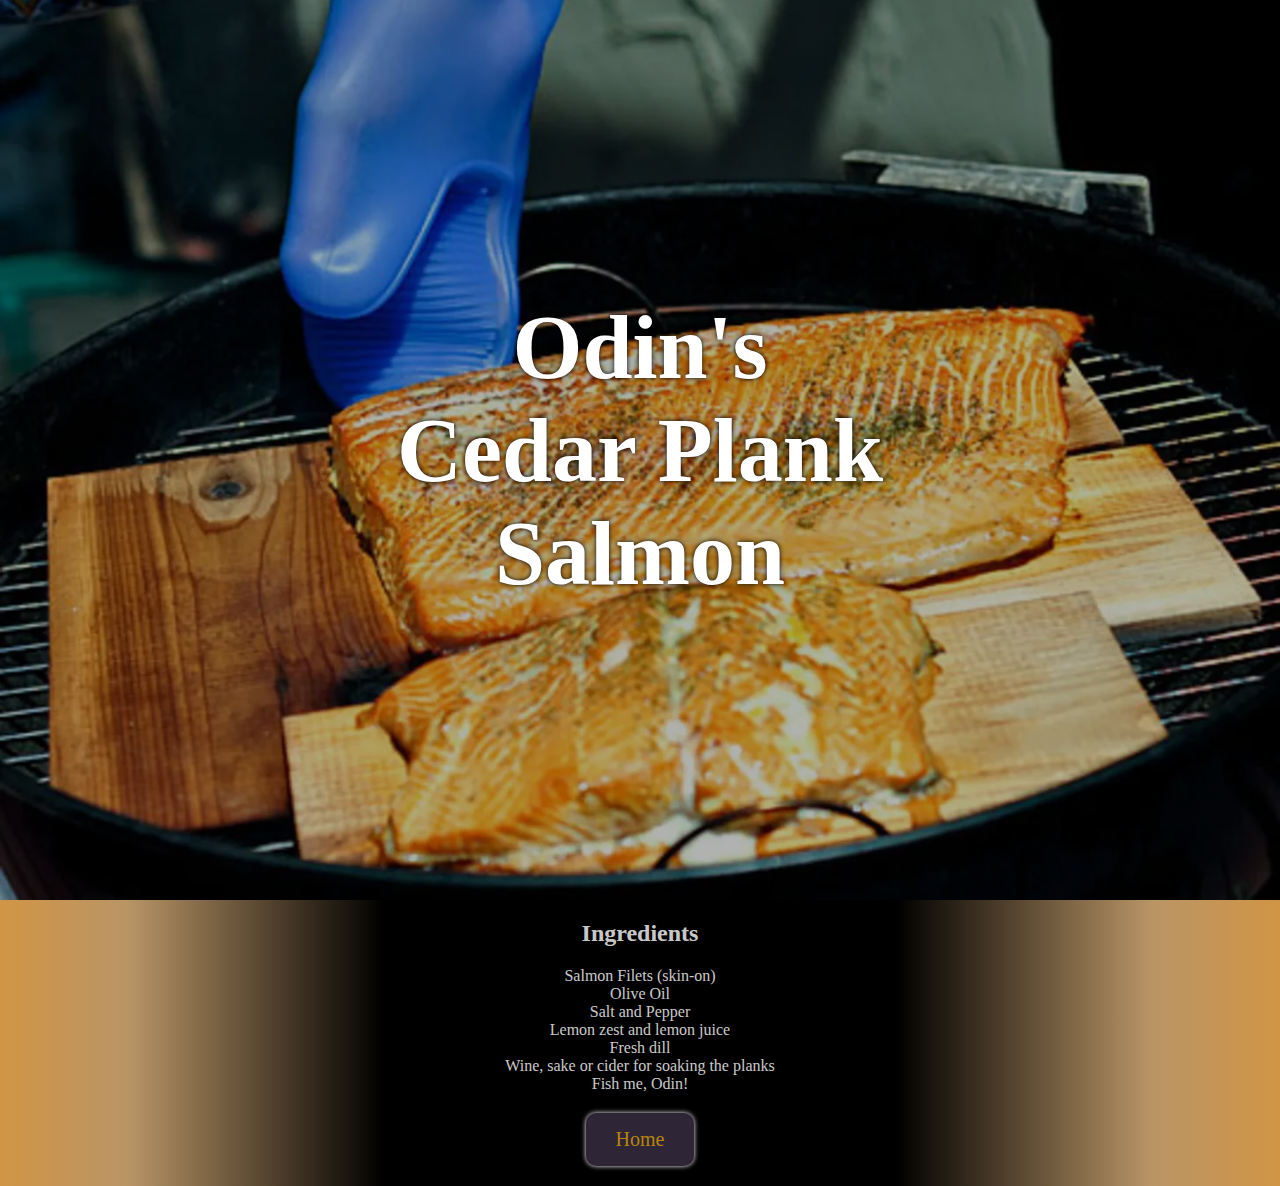
<file: recipes/cedarPlankSalmon.html>
<!DOCTYPE html>
<html lang="en">
<head>
    <meta charset="UTF-8">
    <meta name="viewport" content="width=device-width, initial-scale=1.0">
    <link rel="stylesheet" href="../styles.css">
    <title>Document</title>
</head>
<body>
    <div class="hero-image" style="background-image: 
                                   linear-gradient(rgba(0, 0, 0, 0.3), 
                                                   rgba(0, 0, 0, 0.3)), 
                                    url(../images/cedarPlankSalmon.webp);">
        <div class="hero-text" style="color: rgba(255, 255, 255, 1); 
                               text-shadow: 0 0 5px black;"">
            <h2>Odin's</h2>
            <h2>Cedar Plank Salmon</h2>
        </div>
    </div>
    <div class="ingredients salmon-div">
        <h2 class="ingredients-header">Ingredients</h2>
            <ul>
                <li>Salmon Filets (skin-on)</li>
                <li>Olive Oil</li>
                <li>Salt and Pepper</li>
                <li>Lemon zest and lemon juice</li>
                <li>Fresh dill</li>
                <li>Wine, sake or cider for soaking the planks</li>
                <a class="menu-link" href="">Fish me, Odin!</a>
            </ul>
            <a href="../index.html" class="home-button">Home</a>
    </div>
</body>
</html>
</file>
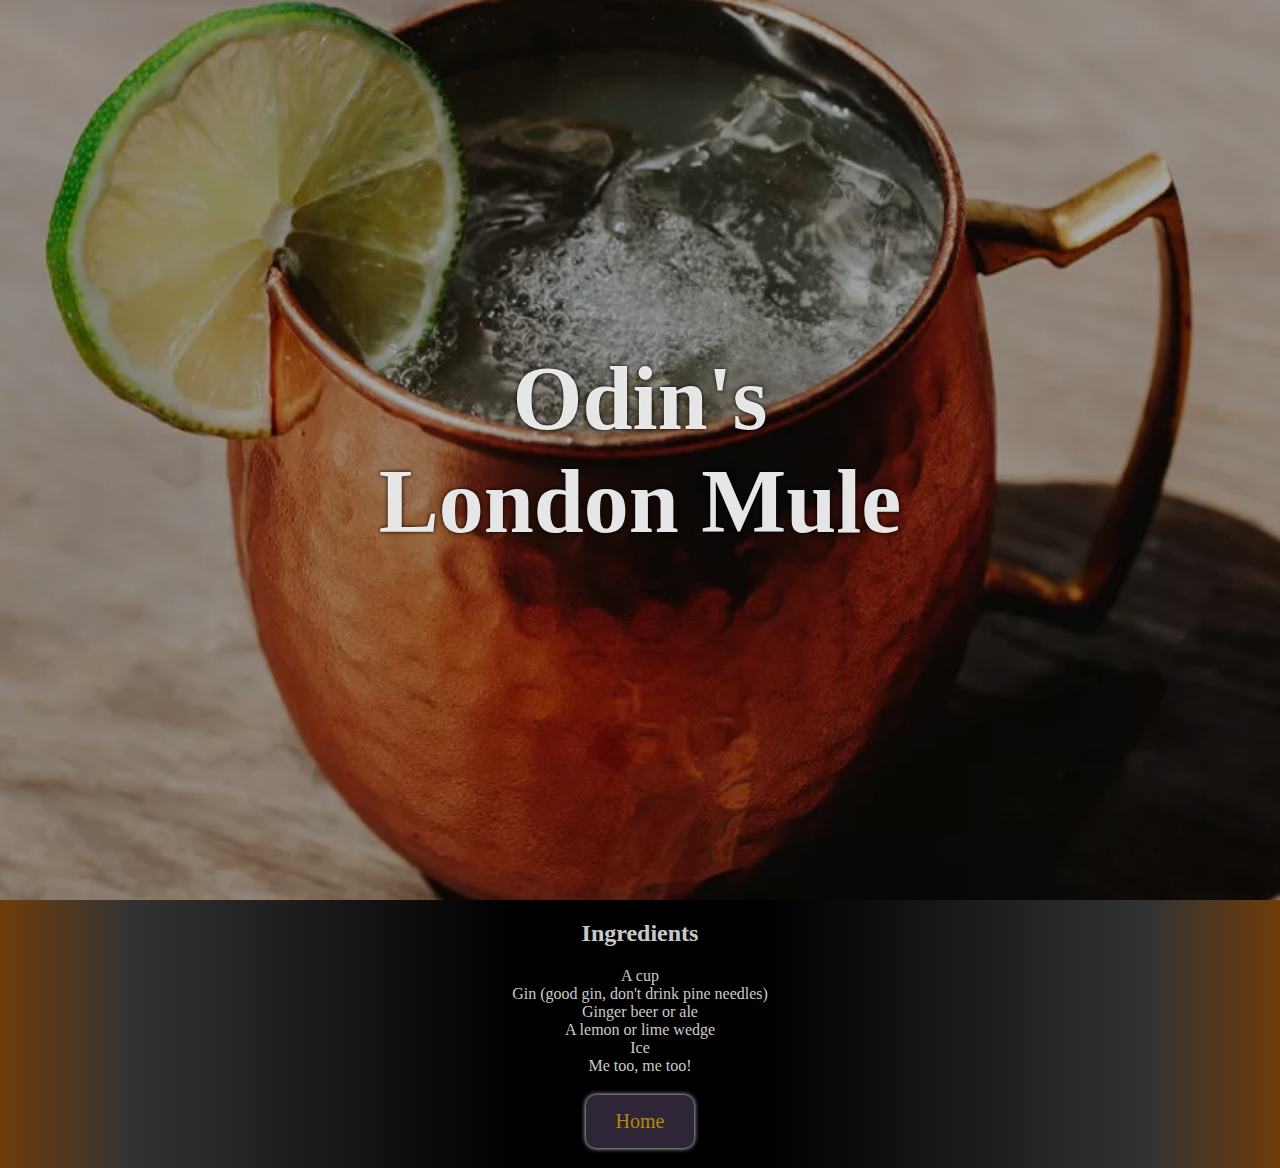
<file: recipes/londonMule.html>
<!DOCTYPE html>
<html lang="en">
<head>
    <meta charset="UTF-8">
    <meta name="viewport" content="width=device-width, initial-scale=1.0">
    <link rel="stylesheet" href="../styles.css">
    <title>Document</title>
</head>
<body>
    <div class="hero-image" style="background-image: 
                                   linear-gradient(rgba(0, 0, 0, 0.3), 
                                                   rgba(0, 0, 0, 0.3)), 
                                url('../images/london-mule-720x720-primary-6855087a28af48c7a22be2094d0328f5.webp');"">
        <div class="hero-text" style="color: rgba(255, 255, 255, 0.9); 
                               text-shadow: 0 0 4px black;">
            <h2>Odin's</h2>
            <h2>London Mule</h2>
        </div>
    </div>
    <div class="ingredients mule-div">
        <h2 class="ingredients-header">Ingredients</h2>
            <ul>
                <li>A cup</li>
                <li>Gin (good gin, don't drink pine needles)</li>
                <li>Ginger beer or ale</li>
                <li>A lemon or lime wedge</li>
                <li>Ice</li>
                <a class="menu-link" href="https://www.liquor.com/recipes/london-mule/">Me too, me too!</a>
            </ul>
        <a href="../index.html" class="home-button">Home</a>
    </div>

</body>
</html>
</file>
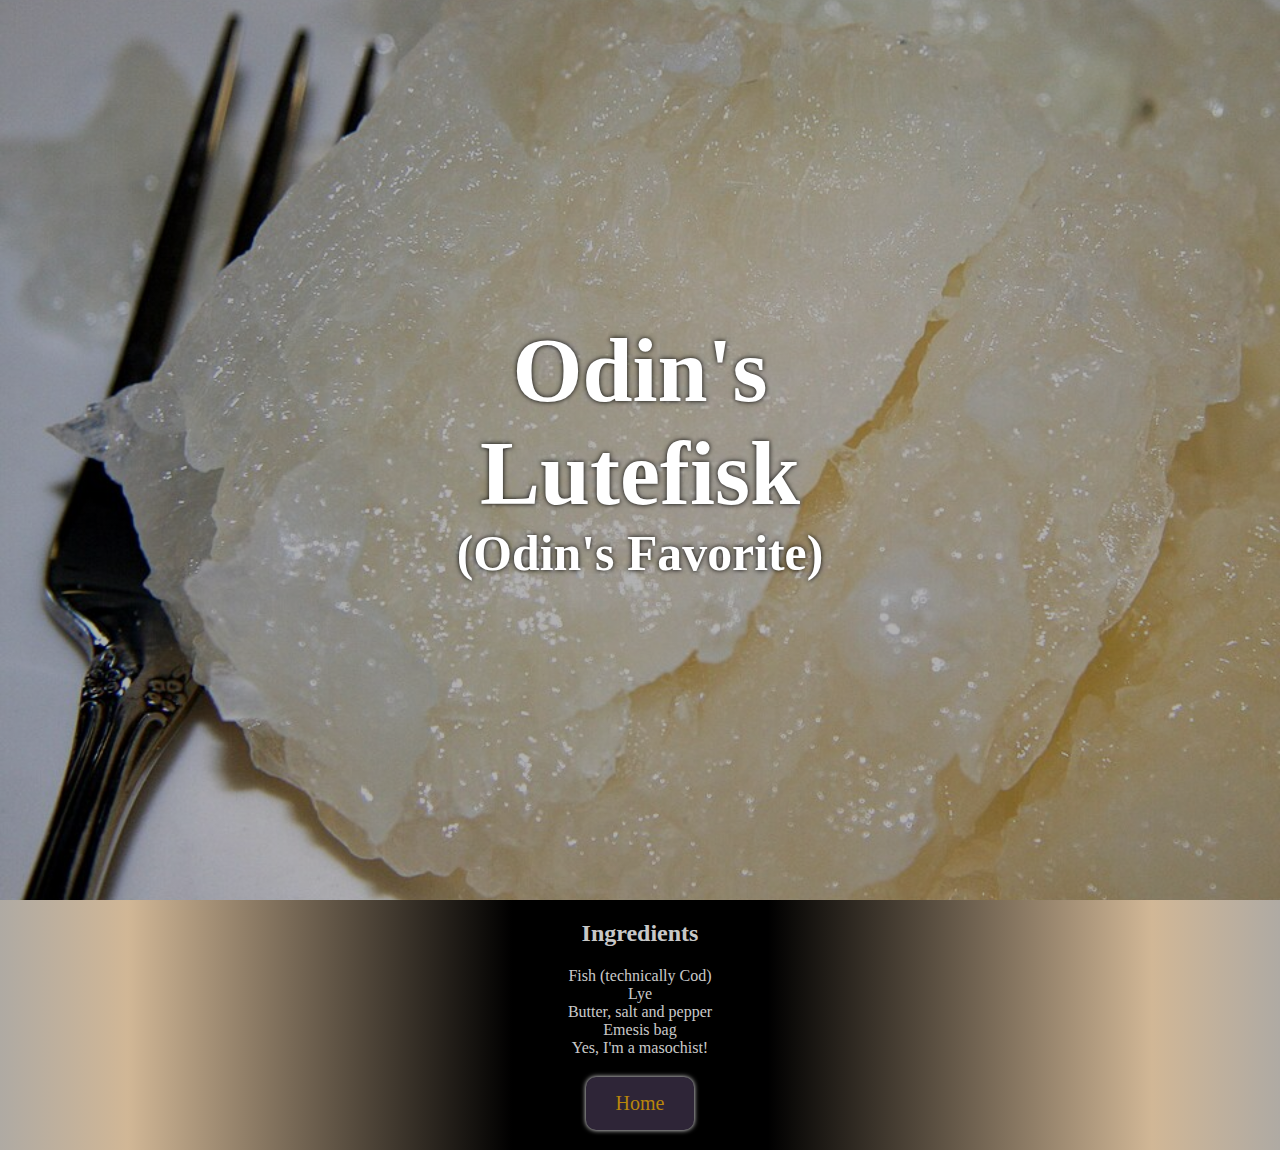
<file: recipes/lutefisk.html>
<!DOCTYPE html>
<html lang="en">
<head>
    <meta charset="UTF-8">
    <meta name="viewport" content="width=device-width, initial-scale=1.0">
    <link rel="stylesheet" href="../styles.css">
    <title>Document</title>
</head>
<body>
    <div class="hero-image" style="background-image: linear-gradient(rgba(0, 0, 0, 0.3), rgba(0, 0, 0, 0.3)), 
                                    url(../images/ForkLutefisk.jpg);">
        <div class="hero-text" style="color: rgba(255, 255, 255, 1); text-shadow: 0 0 5px black;"">
            <h2>Odin's</h2>
            <h2>Lutefisk</h2>
            <h5>(Odin's Favorite)</h5>
        </div>
    </div>
    <div class="ingredients lutefisk-div">
        <h2 class="ingredients-header">Ingredients</h2>
            <ul>
                <li>Fish (technically Cod)</li>
                <li>Lye</li>
                <li>Butter, salt and pepper</li>
                <li>Emesis bag</li>
                <a class="menu-link" href="https://whatscookingamerica.net/history/lutefiskhistory.htm">Yes, I'm a masochist!</a>
            </ul>
        <a href="../index.html" class="home-button">Home</a>
    </div>

</body>
</html>
</file>
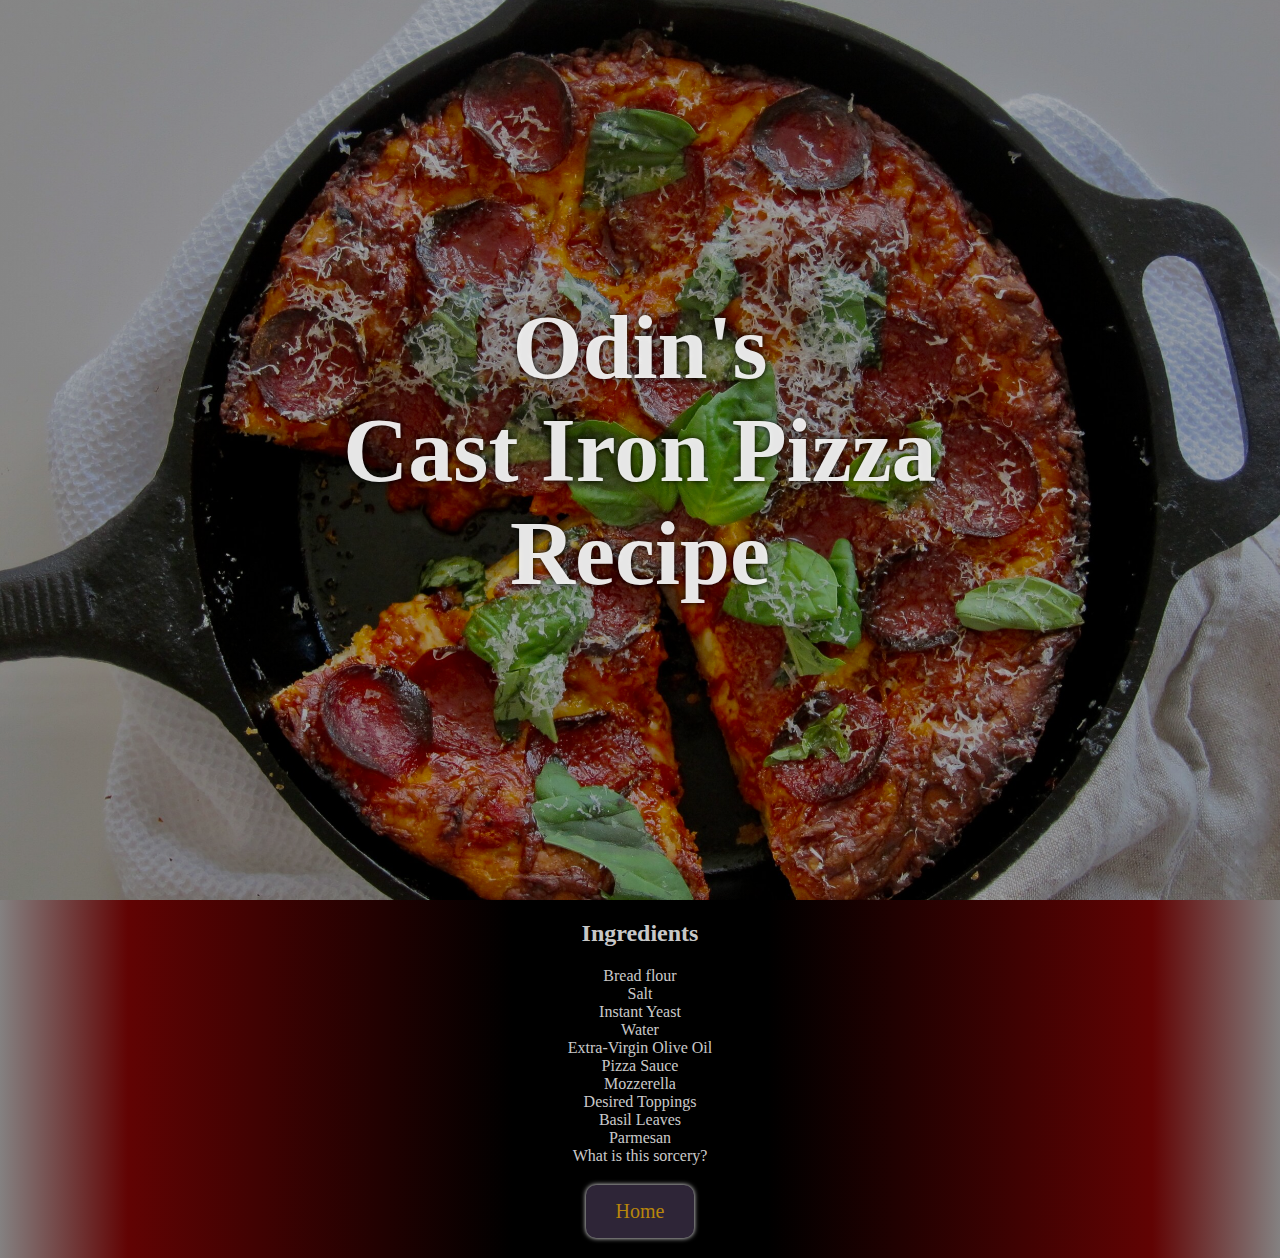
<file: recipes/pizza.html>
<!DOCTYPE html>
<html lang="en">
<head>
    <meta charset="UTF-8">
    <meta name="viewport" content="width=device-width, initial-scale=1.0">
        <link rel="stylesheet" href="../styles.css">
    <title>Document</title>
</head>
<body>
    <div class="hero-image" 
         style="background-image: 
                linear-gradient(rgba(0, 0, 0, 0.3), 
                                rgba(0, 0, 0, 0.3)), 
                                  url('../images/KAF+Cheesy+Pizza.jpg');">
        <div class="hero-text" style="color: rgba(255, 255, 255, 0.9); 
                                      text-shadow: 0 0 6px black;">
            <h2>Odin's</h2>
            <h2>Cast Iron Pizza Recipe</h2>
        </div>
    </div>
    <div class="ingredients pizza-div">
        <h2 class="ingredients-header">Ingredients</h2>
            <ul>
                <li>Bread flour</li>
                <li>Salt</li>
                <li>Instant Yeast</li>
                <li>Water</li>
                <li>Extra-Virgin Olive Oil</li>
                <li>Pizza Sauce</li>
                <li>Mozzerella</li>
                <li>Desired Toppings</li>
                <li>Basil Leaves</li>
                <li>Parmesan</li>
                <a class="menu-link" href="https://www.seriouseats.com/foolproof-pan-pizza-recipe">What is this sorcery?</a>
            </ul>
        <a href="../index.html" class="home-button">Home</a>
    </div>

</body>
</html>
</file>
<file: styles.css>
*, ::after, ::before {
    margin: 0;
    padding: 0;
    box-sizing: border-box;
    font-family: Papyrus, fantasy;
}

body, html {
    height: 100%;
}

.hero-image {
    height: 100%;
    background-position: center;
    background-repeat: no-repeat;
    background-size: cover;
    position: relative;
}

.hero-text {
    text-align: center;
    position: absolute;
    top: 50%;
    left: 50%;
    transform: translate(-50%, -50%);
    color: rgba(255, 255, 255, 0.7);
    font-size: 60px;
    font-family: Papyrus, fantasy;
}

.vertical-menu a {
    background-image: 
        linear-gradient(to right, 
                              rgba(0, 0, 0, 1), 
                              rgb(46, 37, 55), 
                              rgba(0, 0, 0, 1));
    color: darkgoldenrod;
    display: block;
    padding: 15px;
    text-decoration: none;
    text-align: center;
    font-size: 25px;
    transition: transform 0.3s ease;
}

.vertical-menu a:hover {
    transform: scale(1.2);
    color: rgba(255, 255, 255, 1);
}

.ingredients {
    color: rgba(255, 255, 255, 0.8);
    text-align: center;
}

.pizza-div {
    background-image: 
        linear-gradient(to right, 
        rgba(132, 129, 129, 1) 0%,
        rgba(97, 3, 3, 1) 10%, 
        rgba(0, 0, 0, 1) 40%,
        rgba(0, 0, 0, 1) 60%,
        rgba(97, 3, 3, 1) 90%, 
        rgba(132, 129, 129, 1) 100%);
}

.mule-div {
    background-image: 
        linear-gradient(to right, 
        rgba(111, 60, 9, 1) 0%,
        rgba(51, 51, 51, 1) 10%,
        rgba(0, 0, 0, 1) 40%,
        rgba(0, 0, 0, 1) 60%, 
        rgba(51, 51, 51, 1) 90%, 
        rgba(111, 60, 9, 1) 100%);
}

.salmon-div {
    background-image: 
        linear-gradient(to right,
        rgba(209, 149, 69, 1) 0%,
        rgba(185, 149, 102, 1) 10%,
        rgba(0, 0, 0, 1) 30%,
        rgba(0, 0, 0, 1) 70%, 
        rgba(185, 149, 102, 1) 90%,
        rgba(209, 149, 69, 1) 100%);
}

.lutefisk-div {
    background-image: 
        linear-gradient(to right,
                        rgba(175, 170, 163, 1) 0%,
                        rgba(209, 183, 150, 1) 10%,
                        rgba(0, 0, 0, 1) 40%,
                        rgba(0, 0, 0, 1) 60%,
                        rgba(209, 183, 150, 1) 90%,
                        rgba(175, 170, 163, 1) 100%);
}

.ingredients-header {
    padding: 20px;
    color: rgba(255, 255, 255, 0.8);
}

.menu-link {
    display: inline-block;
    text-decoration: none;
    color: rgba(255, 255, 255, 0.8);
    transition: transform 0.3s ease;
}

.menu-link:hover {
    transform: scale(1.2);
    color: rgba(184, 134, 11, 1);
}

.home-button {
    background-color: rgb(46, 37, 55);
    color: darkgoldenrod;
    padding: 10px 20px;
    text-decoration: none;
    border: none;
    display: inline-block;
    font-size: 20px;
    border-radius: 10px;
    padding: 15px 30px;
    margin: 20px;
    box-shadow: 0 0 5px rgba(255, 255, 255, 1);
    transition: transform 0.3s ease;
}

.home-button:hover {
    transform: scale(1.2);
    color: rgba(255, 255, 255, 1);
}
</file>
